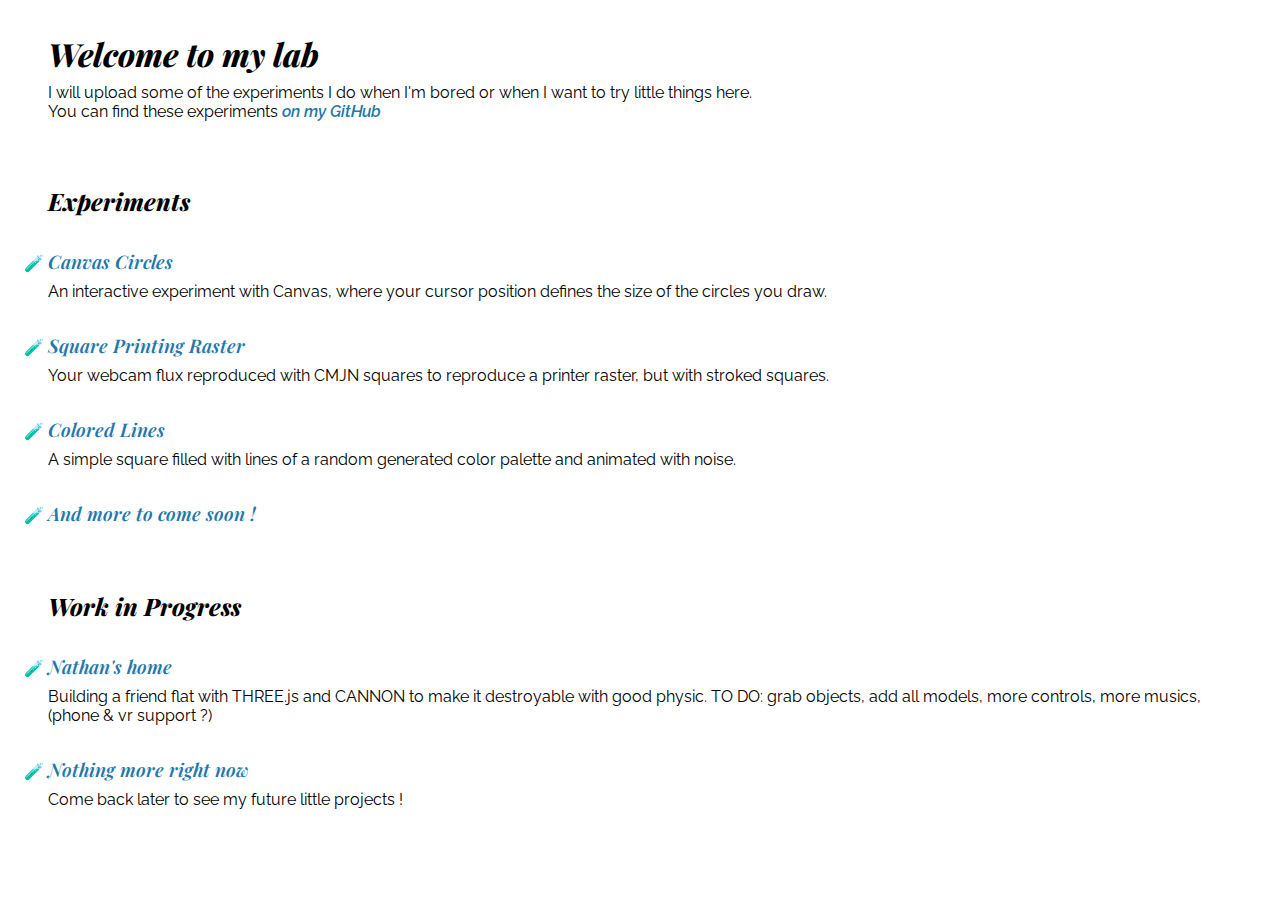
<file: index.html>
<!DOCTYPE html>
<html lang="en">
<head>
  <meta charset="UTF-8">
  <meta name="viewport" content="width=device-width, initial-scale=1.0">
  <link rel="stylesheet" href="style.css">
  <title>Lissandre LAB</title>
</head>
<body>
  <h1>Welcome to my lab</h1>
  <p>
    I will upload some of the experiments I do when I'm bored or when I want to try little things here. <br />
    You can find these experiments <a href="https://github.com/Lissandre/lab">on my GitHub</a>
  </p>
  <h2>Experiments</h2>
  <ul>
    <li>
      <p>
        <h3 class="title"><a href="./experiments/canvas-circle/">Canvas Circles</a></h3>
        An interactive experiment with Canvas, where your cursor position defines the size of the circles you draw.
      </p>
    </li>
    <li>
      <p>
        <h3 class="title"><a href="./experiments/square-printing-raster/">Square Printing Raster</a></h3>
        Your webcam flux reproduced with CMJN squares to reproduce a printer raster, but with stroked squares. <br />
      </p>
    </li>
    <li>
      <p>
        <h3 class="title"><a href="./experiments/colored-lines/">Colored Lines</a></h3>
        A simple square filled with lines of a random generated color palette and animated with noise.
      </p>
    </li>
    <li>
      <h3 class="title">And more to come soon !</h3>
    </li>
  </ul>
  <h2>Work in Progress</h2>
  <ul>
    <li>
      <p>
        <h3 class="title"><a href="https://nathasha.netlify.app/">Nathan's home</a></h3>
        Building a friend flat with THREE.js and CANNON to make it destroyable with good physic.
        TO DO: grab objects, add all models, more controls, more musics, (phone & vr support ?)
      </p>
    </li>
    <li>
      <p>
        <h3 class="title">Nothing more right now</h3>
        Come back later to see my future little projects !
      </p>
    </li>
  </ul>
</body>
</html>
</file>
<file: experiments/canvas-circle/index.html>
<!DOCTYPE html>
<html lang="en">
<head>
  <meta charset="UTF-8">
  <meta name="viewport" content="width=device-width, initial-scale=1.0">
  <link rel="stylesheet" href="src/css/style.css">
  <title>Canvas Circle</title>
</head>
<body>
  <canvas id="_canvas"></canvas>
  <script src="./src/js/dat.gui.min.js"></script>
  <script src="./src/js/script.js"></script>
</body>
</html>
</file>
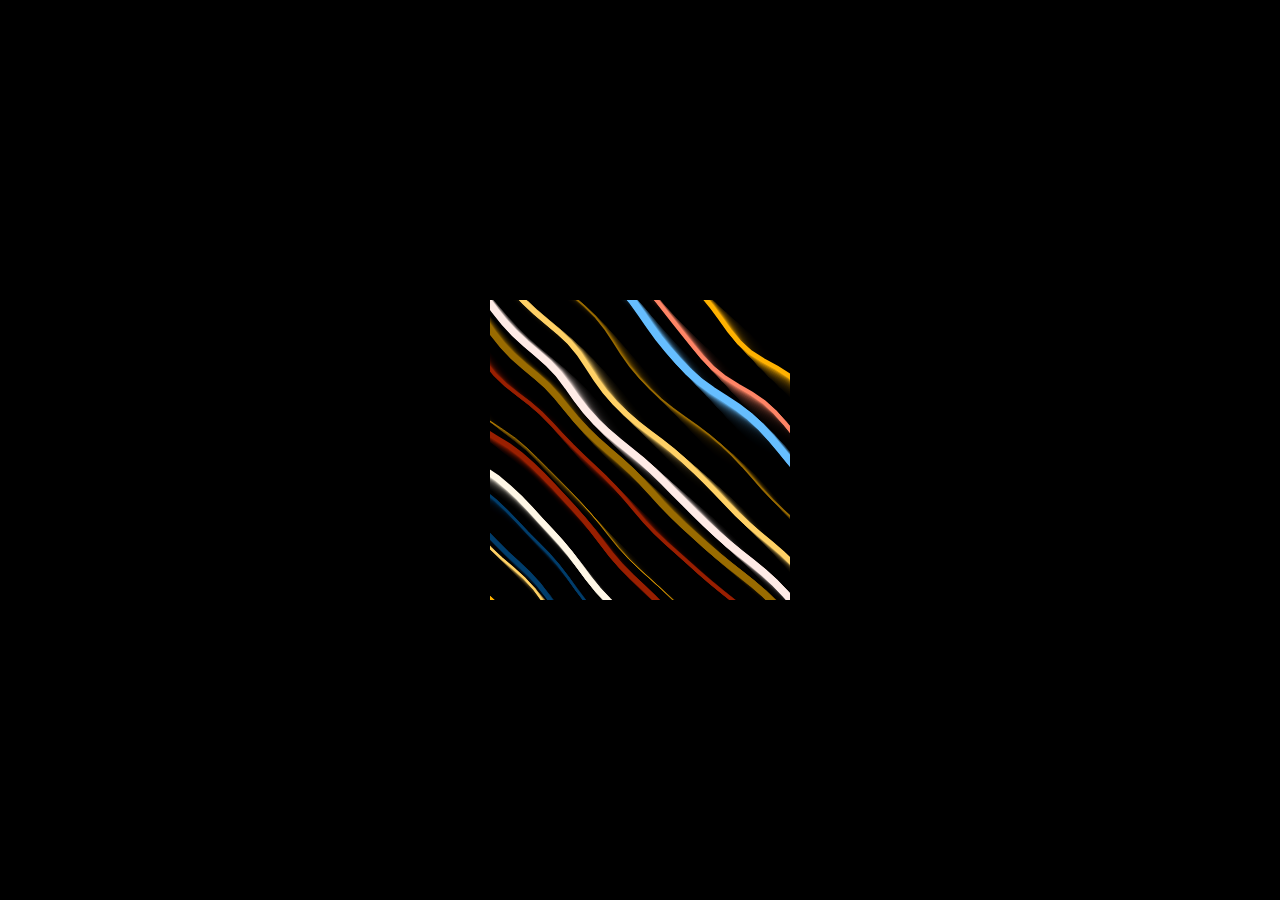
<file: experiments/colored-lines/index.html>
<!DOCTYPE html>
<html lang="en">
<head>
  <meta charset="UTF-8">
  <meta name="viewport" content="width=device-width, initial-scale=1.0">
  <link rel="stylesheet" href="src/css/style.css">
  <title>Lines</title>
</head>
<body>
  <canvas id="_canvas"></canvas>
  <!-- <script src="./src/js/dat.gui.min.js"></script> -->
  <script src="./src/js/color-scheme.js"></script>
  <script src="./src/js/noise.js"></script>
  <script src="./src/js/main.js" type="module"></script>
</body>
</html>
</file>
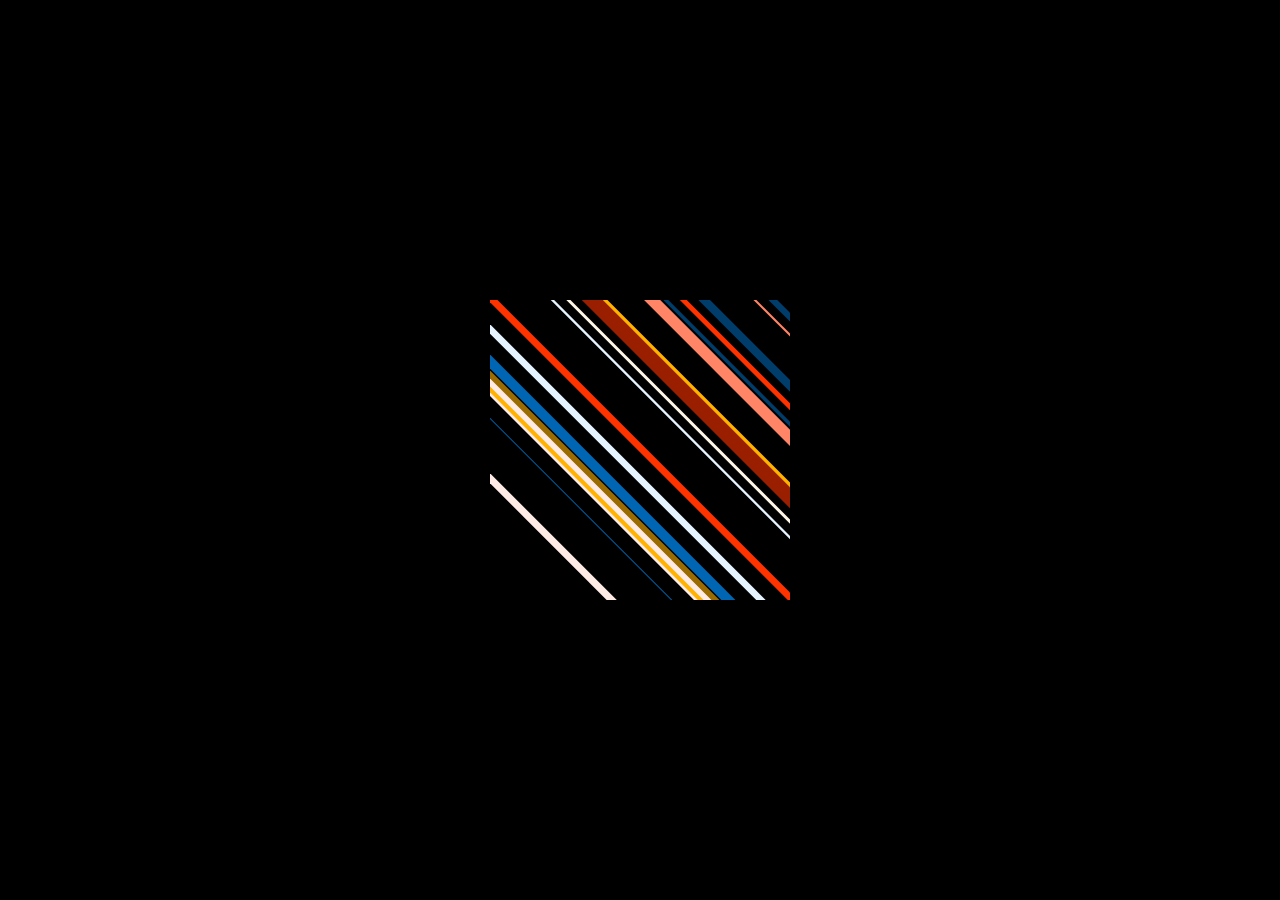
<file: experiments/lines/index.html>
<!DOCTYPE html>
<html lang="en">
<head>
  <meta charset="UTF-8">
  <meta name="viewport" content="width=device-width, initial-scale=1.0">
  <link rel="stylesheet" href="src/css/style.css">
  <title>Lines</title>
</head>
<body>
  <canvas id="_canvas"></canvas>
  <!-- <script src="./src/js/dat.gui.min.js"></script> -->
  <script src="./src/js/color-scheme.js"></script>
  <script src="./src/js/noise.js"></script>
  <script src="./src/js/script.js"></script>
</body>
</html>
</file>
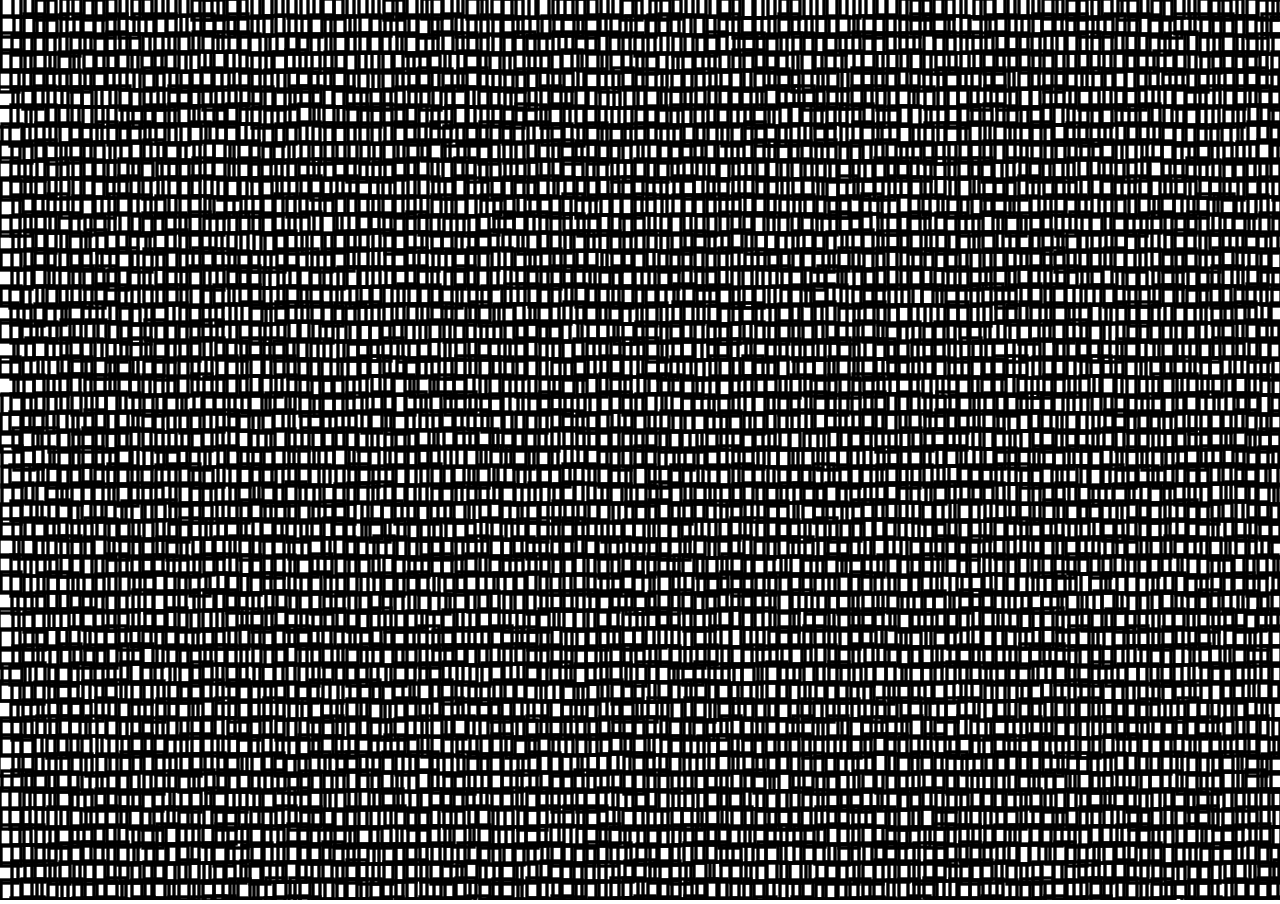
<file: experiments/square-printing-raster/index.html>
<!DOCTYPE html>
<html lang="en">
<head>
  <meta charset="UTF-8">
  <meta name="viewport" content="width=device-width, initial-scale=1.0">
  <link rel="stylesheet" href="src/css/style.css">
  <title>Square Printing Raster</title>
</head>
<body>
  <canvas id="_canvas"></canvas>
  <canvas id="_tempcanvas"></canvas>
  <video id="video" height="1080" width="1920" autoplay></video>
  <script src="./src/js/script.js"></script>
</body>
</html>
</file>
<file: style.css>
@import url('https://fonts.googleapis.com/css2?family=Playfair+Display:wght@700;800&family=Raleway:ital,wght@0,400;1,600&display=swap');

html, body{
  margin: 0;
  padding: 16px 24px;
}

h1, h2, h3, h4, h5, h6{
  color: #000000;
  font-family: 'Playfair Display', serif;
  font-style: italic;
  font-weight: 800;
}

p, span, ul, li{
  font-family: 'Raleway', sans-serif;
  font-weight: 400;
  margin: 0;
  padding: 0;
}

a{
  color: #2277AA;
  font-weight: 600;
  font-style: italic;
  text-decoration: none;
}

h1{
  margin-top: 0;
  margin-bottom: 8px;
}

h2{
  margin-top: 64px;
  margin-bottom: 12px;
}

.title{
  color: #2277AA;
  font-weight: 600;
  margin-top: 32px;
  margin-bottom: 8px;
}

ul{
  list-style-type: '\01F9EA  ';
  list-style-position: outside;
}
</file>
<file: experiments/canvas-circle/src/css/style.css>
html, body{
  margin: 0;
  padding: 0;
  overflow: hidden;
  width: 100%;
  height: 100vh;
}

canvas{
  background: #000000;
  width: 100%;
  height: 100vh;
}
</file>
<file: experiments/colored-lines/src/css/style.css>
html, body{
  margin: 0;
  padding: 0;
  overflow: hidden;
  width: 100%;
  height: 100vh;
  background: #000000;
  display: flex;
  justify-content: center;
  align-items: center;
}

canvas{
  background: #000000;
}
</file>
<file: experiments/lines/src/css/style.css>
html, body{
  margin: 0;
  padding: 0;
  overflow: hidden;
  width: 100%;
  height: 100vh;
  background: #000000;
  display: flex;
  justify-content: center;
  align-items: center;
}

canvas{
  background: #000000;
}
</file>
<file: experiments/square-printing-raster/src/css/style.css>
html, body{
  margin: 0;
  padding: 0;
  overflow: hidden;
  width: 100%;
  height: 100vh;
  background: #ffffff;
}

canvas{
  background: #ffffff;
  width: 100%;
  height: 100vh;
}

#_tempcanvas{
  display: none;
}

video{
  display: none;
}
</file>
